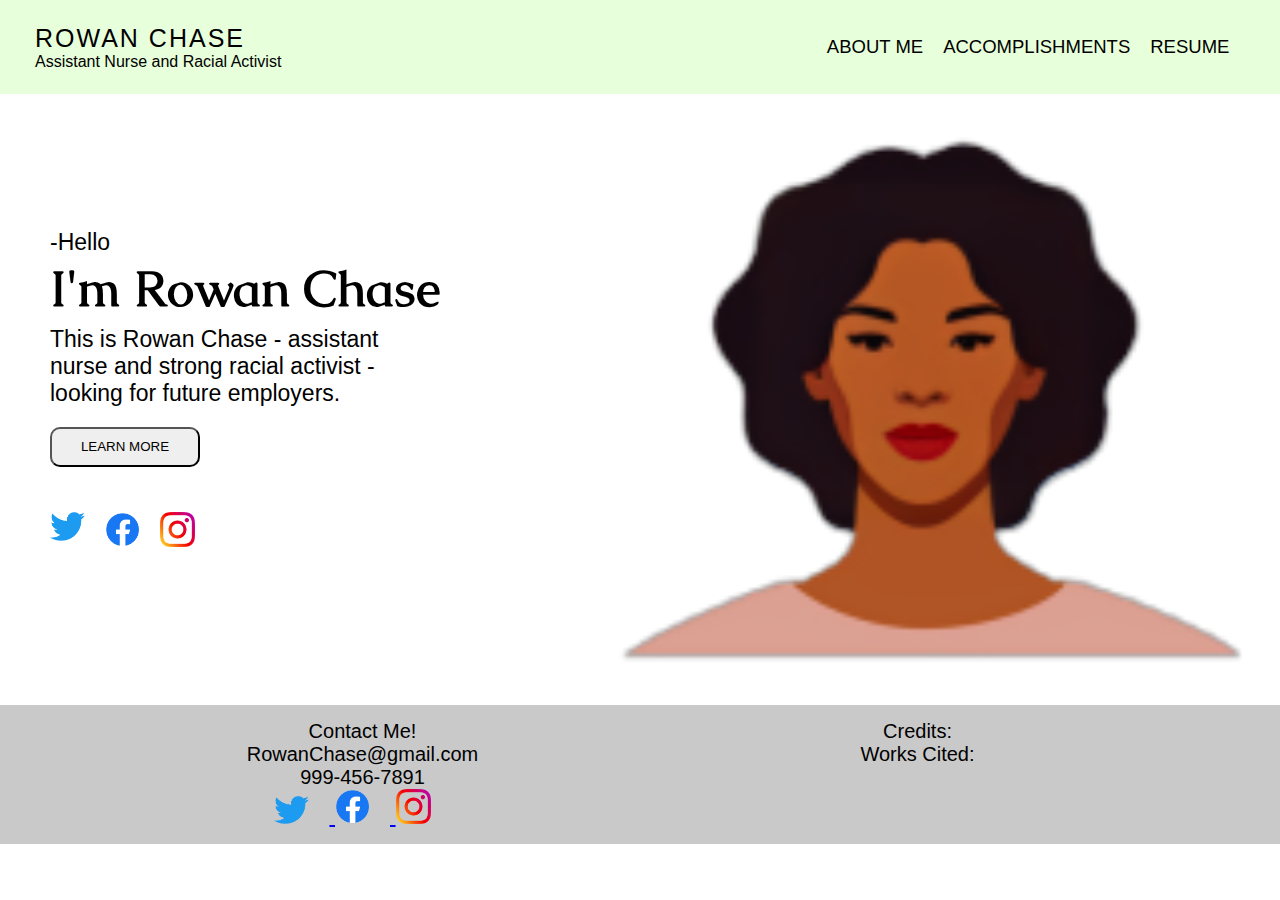
<file: index.html>
<!DOCTYPE html>
<head>
    <meta charset='utf-8'/>
    <title>Page Title</title>
    <!-- <script type="text/javascript" src="carousel.js"/> -->
    <link rel= 'stylesheet' href='styles.css'>
    <link rel="preconnect" href="https://fonts.googleapis.com">
    <link rel="preconnect" href="https://fonts.gstatic.com" crossorigin>
    <link href="https://fonts.googleapis.com/css2?family=Caudex&display=swap" rel="stylesheet">
    
    <link rel="preconnect" href="https://fonts.googleapis.com">
    <link rel="preconnect" href="https://fonts.gstatic.com" crossorigin>
    <link href="https://fonts.googleapis.com/css2?family=Caudex&family=Playfair+Display:ital@1&display=swap" rel="stylesheet">
    
    <link rel="preconnect" href="https://fonts.googleapis.com">
    <link rel="preconnect" href="https://fonts.gstatic.com" crossorigin>
    <link href="https://fonts.googleapis.com/css2?family=Poppins:wght@300;600&display=swap" rel="stylesheet">

    <link rel="preconnect" href="https://fonts.googleapis.com">
    <link rel="preconnect" href="https://fonts.gstatic.com" crossorigin>
    <link href="https://fonts.googleapis.com/css2?family=Pridi&display=swap" rel="stylesheet">

    <link rel="preconnect" href="https://fonts.googleapis.com">
    <link rel="preconnect" href="https://fonts.gstatic.com" crossorigin>
    <link href="https://fonts.googleapis.com/css2?family=Raleway&display=swap" rel="stylesheet">

    </head>
<body>
    <div class= 'container'>
        <header>
            <div class="nav-left">
                <a href="index.html" class="logo">ROWAN CHASE</a>
                <div class="nav-subtitle">Assistant Nurse and Racial Activist</div>
            </div>
            <ul>
                <li><a href="about.html">ABOUT ME</a></li>
                <li><a href="work.html">ACCOMPLISHMENTS</a></li>
                <li><a href="resume.html">RESUME</a></li>
            </ul>
        </header>

        <div class="content-wrapper">

            <div class="main-content">
                <div class="left">
                    <div class="welcome-wrapper">
                        <div class="hello">-Hello</div>
                        <div class="title">
                            <div>I'm Rowan Chase</div>
                        </div>
                        <div class="subtitle">
                            <div>This is Rowan Chase - assistant nurse and strong racial activist - looking for future employers.</div>
                        </div>
                    </div>
                    <div class="learn-more">
                        <button>LEARN MORE</button>
                    </div>
                    <div class="media-buttons">

                        <a href="https://twitter.com/marvalarva2929" class="twitter-icon social-icon">                       
                            <img src="pictures/twitter-logo-01282021/Twitter logo/PNG/2021 Twitter logo - blue.png" alt="">
                        </a>

                        <a href="https://www.facebook.com/joshua.vigel.1" class="facebook-icon social-icon">                       
                            <img src="pictures\Facebook Brand Asset Pack 2019\f-Logos-2019-1\f_Logo_Online_04_2019\Color\PNG\f_logo_RGB-Blue_58.png" alt="">
                        </a>

                        <a href="https://www.instagram.com/vigeljoshua/" class="instagram-icon social-icon">                       
                            <img src="pictures\IG-Brand-Asset-Pack-2021\IG Glyph Icon\Instagram_Glyph_Gradient_RGB.png" alt="">
                        </a>

                    </div>
                </div>
                <div class="right">
                    <div class="Rowan-pic">
                        <img src="pictures/Rowan.png" alt="">
                    </div>
                </div>
            </div>
            <footer>
                <div class="footer-wrapper">
                    <div class="footer-left">
                        <div class="footer-title">Contact Me!</div>
                        <div class="footer-email">RowanChase@gmail.com</div>
                        <div class="footer-number">999-456-7891</div>
                        <div class="footer-media-buttons">

                            <a href="https://twitter.com/marvalarva2929" class="twitter-icon social-icon">                       
                                <img src="pictures/twitter-logo-01282021/Twitter logo/PNG/2021 Twitter logo - blue.png" alt="">
                            </a>
    
                            <a href="https://www.facebook.com/joshua.vigel.1" class="facebook-icon social-icon">                       
                                <img src="pictures\Facebook Brand Asset Pack 2019\f-Logos-2019-1\f_Logo_Online_04_2019\Color\PNG\f_logo_RGB-Blue_58.png" alt="">
                            </a>
    
                            <a href="https://www.instagram.com/vigeljoshua/" class="instagram-icon social-icon">                       
                                <img src="pictures\IG-Brand-Asset-Pack-2021\IG Glyph Icon\Instagram_Glyph_Gradient_RGB.png" alt="">
                            </a>
    
                        </div>
                    </div>
                    <div class="footer-right">
                        <div class="footer-title">Credits:</div>
                        <div><a>Works Cited:</a></div>
                    </div>
                </div>
            </footer>
        </div>       
    </div>
</body>
    
<script async src="https://platform.twitter.com/widgets.js" charset="utf-8"></script>

</html>
</file>
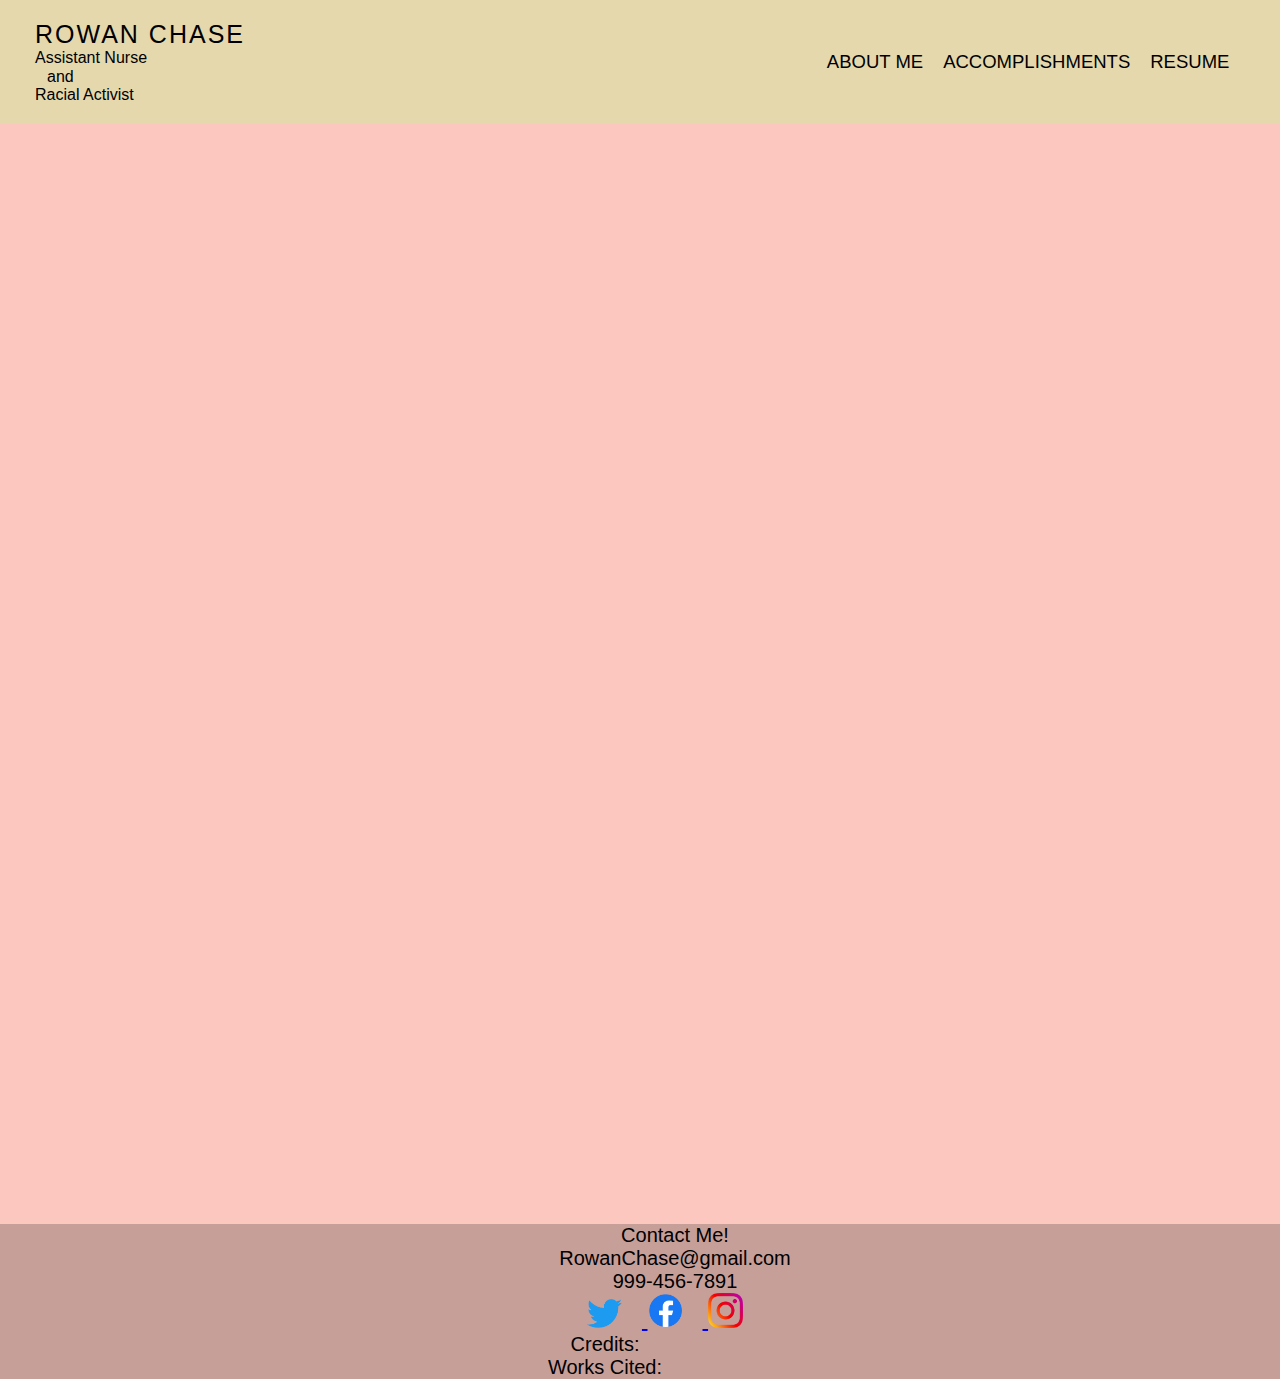
<file: bibliography.html>
<!DOCTYPE html>
<html>
    <head>
        <meta charset='utf-8'/>
        <title>Page Title</title>
        <!-- <script type="text/javascript" src="carousel.js"/> -->
        <link rel= 'stylesheet' href='styles.css'>
        <link rel="preconnect" href="https://fonts.googleapis.com">
        <link rel="preconnect" href="https://fonts.gstatic.com" crossorigin>
        <link href="https://fonts.googleapis.com/css2?family=Caudex&display=swap" rel="stylesheet">
        
        <link rel="preconnect" href="https://fonts.googleapis.com">
        <link rel="preconnect" href="https://fonts.gstatic.com" crossorigin>
        <link href="https://fonts.googleapis.com/css2?family=Caudex&family=Playfair+Display:ital@1&display=swap" rel="stylesheet">
        
        <link rel="preconnect" href="https://fonts.googleapis.com">
        <link rel="preconnect" href="https://fonts.gstatic.com" crossorigin>
        <link href="https://fonts.googleapis.com/css2?family=Poppins:wght@300;600&display=swap" rel="stylesheet">

        <link rel="preconnect" href="https://fonts.googleapis.com">
        <link rel="preconnect" href="https://fonts.gstatic.com" crossorigin>
        <link href="https://fonts.googleapis.com/css2?family=Pridi&display=swap" rel="stylesheet">

        <link rel="preconnect" href="https://fonts.googleapis.com">
        <link rel="preconnect" href="https://fonts.gstatic.com" crossorigin>
        <link href="https://fonts.googleapis.com/css2?family=Raleway&display=swap" rel="stylesheet">

        </head>
<body>
    <style>
        body{
            background-color: #FCC7BF;
        }
    </style>
    <div class= 'container'>
        <header>
            <div class="nav-left">
                <a href="index.html" class="logo">ROWAN CHASE</a>
                <div class="nav-subtitle">
                    <div class="highlight--green">Assistant Nurse</div>
                    <div class="italisize">⠀and⠀</div> 
                    <div class="highlight--yellow">Racial Activist</div>
                </div>
            </div>
            <ul>
                <li><a  class = "active-link" href="about.html">ABOUT ME</a></li>
                <li><a href="work.html">ACCOMPLISHMENTS</a></li>
                <li><a href="resume.html">RESUME</a></li>
            </ul>
        </header>
        
        <iframe src="Dreamland Burning - Work Cited Page.pdf" 
                frameborder="0" 
                height="1000px"
                width="90%"
                style=
                "align-self: center;
                justify-self: center;
                padding-top: 50px;
                padding-bottom: 50px;">
        </iframe>

            <footer>
                <div class="footer-left">
                    <div class="footer-title">Contact Me!</div>
                    <div class="footer-email">RowanChase@gmail.com</div>
                    <div class="footer-number">999-456-7891</div>
                    <div class="footer-media-buttons">

                        <a href="https://twitter.com/marvalarva2929" class="twitter-icon social-icon">                       
                            <img src="pictures/twitter-logo-01282021/Twitter logo/PNG/2021 Twitter logo - blue.png" alt="">
                        </a>

                        <a href="https://www.facebook.com/joshua.vigel.1" class="facebook-icon social-icon">                       
                            <img src="pictures\Facebook Brand Asset Pack 2019\f-Logos-2019-1\f_Logo_Online_04_2019\Color\PNG\f_logo_RGB-Blue_58.png" alt="">
                        </a>

                        <a href="https://www.instagram.com/vigeljoshua/" class="instagram-icon social-icon">                       
                            <img src="pictures\IG-Brand-Asset-Pack-2021\IG Glyph Icon\Instagram_Glyph_Gradient_RGB.png" alt="">
                        </a>

                    </div>
                </div>
                <div class="footer-right">
                    <div class="footer-title">Credits:</div>
                    <div><a>Works Cited:</a></div>
                </div>
            </footer>
        </div>

    </div>
</body>
<!--this is a test comment-->
<script>
    let slideIndex = 1;
showSlides(slideIndex);

function plusSlides(n) {
  showSlides(slideIndex += n);
}

function currentSlide(n) {
  showSlides(slideIndex = n);
}

function showSlides(n) {
  let i;
  let slides = document.getElementsByClassName("mySlides");
  let dots = document.getElementsByClassName("dot");
  if (n > slides.length) {slideIndex = 1}    
  if (n < 1) {slideIndex = slides.length}
  for (i = 0; i < slides.length; i++) {
    slides[i].style.display = "none";  
  }
  for (i = 0; i < dots.length; i++) {
    dots[i].className = dots[i].className.replace(" active", "");
  }
  slides[slideIndex-1].style.display = "block";  
  dots[slideIndex-1].className += " active";
}
</script>
</html>
</file>
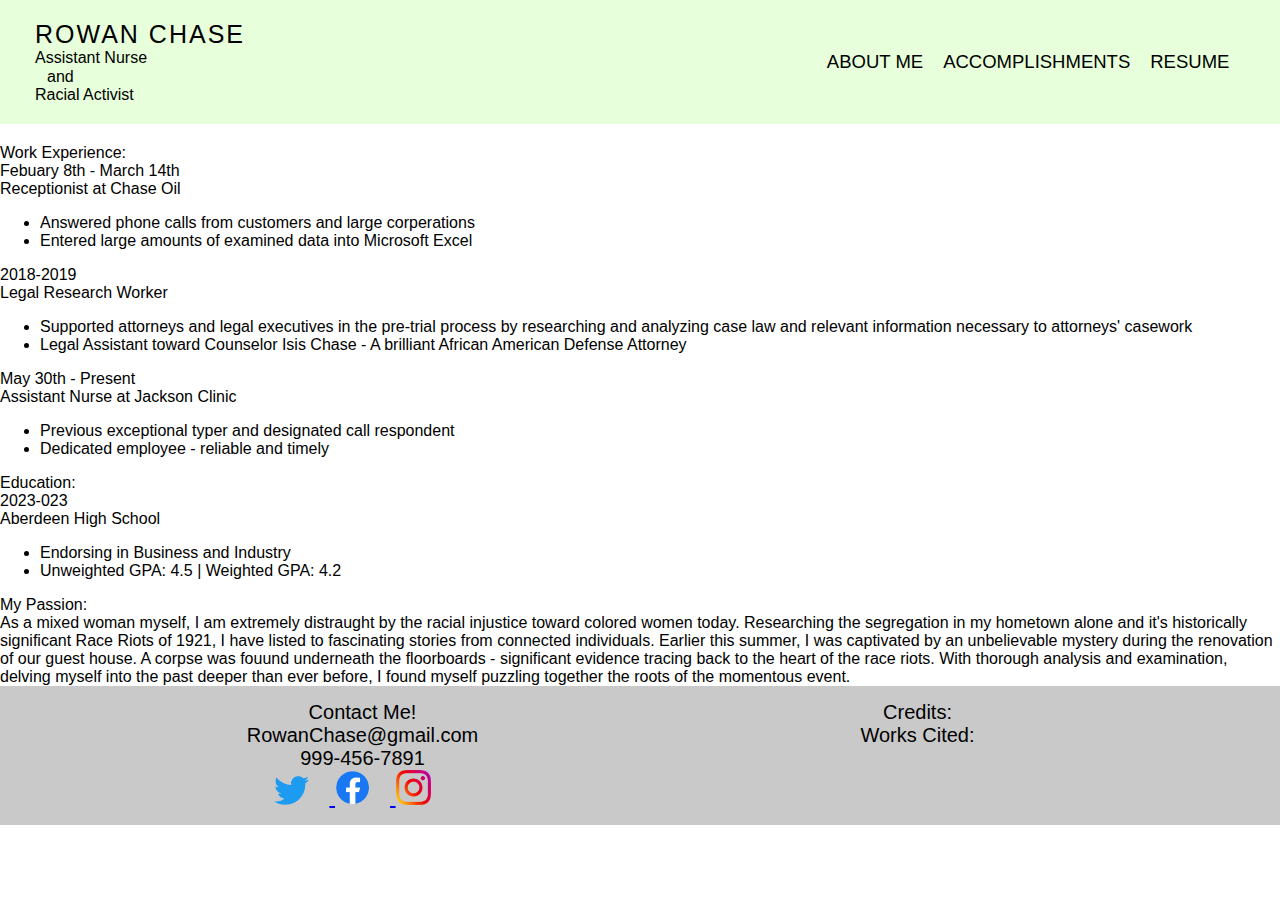
<file: resume.html>
<!DOCTYPE html>

<html>
    <head>
        <meta charset='utf-8'/>
        <title>Page Title</title>
        <!-- <script type="text/javascript" src="carousel.js"/> -->
        <link rel= 'stylesheet' href='styles.css'>
        <link rel="preconnect" href="https://fonts.googleapis.com">
        <link rel="preconnect" href="https://fonts.gstatic.com" crossorigin>
        <link href="https://fonts.googleapis.com/css2?family=Caudex&display=swap" rel="stylesheet">
        
        <link rel="preconnect" href="https://fonts.googleapis.com">
        <link rel="preconnect" href="https://fonts.gstatic.com" crossorigin>
        <link href="https://fonts.googleapis.com/css2?family=Caudex&family=Playfair+Display:ital@1&display=swap" rel="stylesheet">
        
        <link rel="preconnect" href="https://fonts.googleapis.com">
        <link rel="preconnect" href="https://fonts.gstatic.com" crossorigin>
        <link href="https://fonts.googleapis.com/css2?family=Poppins:wght@300;600&display=swap" rel="stylesheet">

        <link rel="preconnect" href="https://fonts.googleapis.com">
        <link rel="preconnect" href="https://fonts.gstatic.com" crossorigin>
        <link href="https://fonts.googleapis.com/css2?family=Pridi&display=swap" rel="stylesheet">

        <link rel="preconnect" href="https://fonts.googleapis.com">
        <link rel="preconnect" href="https://fonts.gstatic.com" crossorigin>
        <link href="https://fonts.googleapis.com/css2?family=Raleway&display=swap" rel="stylesheet">

        </head>
        <style>
            body{
                background-color: white;
            }
        </style>
<body>
    <header>
        <div class="nav-left">
            <a href="index.html" class="logo">ROWAN CHASE</a>
            <div class="nav-subtitle">
                <div class="highlight--green">Assistant Nurse</div>
                <div class="italisize">⠀and⠀</div> 
                <div class="highlight--yellow">Racial Activist</div>
            </div>
        </div>
        <ul>
            <li><a href="about.html">ABOUT ME</a></li>
            <li><a href="work.html">ACCOMPLISHMENTS</a></li>
            <li><a class = "active-link" href="resume.html">RESUME</a></li>
        </ul>
    </header>
    <div class= 'container'>
    <div class="content-wrapper">
        <div class="welcome-wrapper">
        </div>
        <div class="resume-topic-block-wrapper">
            <div class="resume-topic-block-title">
                <div class="rectangle"></div>
                <div class="title-text">Work Experience:</div>
            </div>
            <div class="resume-topic-block-text">
                <div class="date-text">Febuary 8th - March 14th</div>
                <div class="list-title">Receptionist at Chase Oil</div>
                <div class="resume-list">
                    <ul>
                        <li>Answered phone calls from customers and large corperations</li>
                        <li>Entered large amounts of examined data into Microsoft Excel</li>
                    </ul>
                </div>
            </div>

            <div class="resume-topic-block-text">
                <div class="date-text">2018-2019</div>
                <div class="list-title">Legal Research Worker</div>
                <div class="resume-list">
                    <ul>
                        <li>Supported attorneys and legal executives in the pre-trial process by researching and analyzing case law and relevant information necessary to attorneys' casework</li>
                        <li>Legal Assistant toward Counselor Isis Chase - A brilliant African American Defense Attorney</li>
                    </ul>
                </div>
            </div>

            <div class="resume-topic-block-text">
                <div class="date-text">May 30th - Present</div>
                <div class="list-title">Assistant Nurse at Jackson Clinic</div>
                <div class="resume-list">
                    <ul>
                        <li>Previous exceptional typer and designated call respondent</li>
                        <li>Dedicated employee - reliable and timely</li>
                    </ul>
                </div>
            </div>
        </div>

        <div class="resume-topic-block-wrapper">
            <div class="resume-topic-block-title">
                <div class="rectangle"></div>
                <div class="title-text">Education:</div>
            </div>
            <div class="resume-topic-block-text">
                <div class="date-text">2023-023</div>
                <div class="list-title">Aberdeen High School</div>
                <div class="resume-list">
                    <ul>
                        <li>Endorsing in Business and Industry</li>
                        <li>Unweighted GPA: 4.5 | Weighted GPA: 4.2</li>
                    </ul>
                </div>
            </div>
        </div>

        <div class="resume-topic-block-wrapper">
            <div class="resume-topic-block-title">
                <div class="rectangle"></div>
                <div class="title-text">My Passion:</div>
            </div>
            <div class="resume-topic-block-text">
                <div class="generic-text">As a mixed woman myself, I am extremely distraught by the racial injustice toward colored women today. Researching the segregation in my hometown alone and it's historically significant Race Riots of 1921, I have listed to fascinating stories from connected individuals. Earlier this summer, I was captivated by an unbelievable mystery during the renovation of our guest house. A corpse was fouund underneath the floorboards - significant evidence tracing back to the heart of the race riots. With thorough analysis and examination, delving myself into the past deeper than ever before, I found myself puzzling together the roots of the momentous event.</div>
            </div>
        </div>

        <footer>
            <div class="footer-wrapper">
                <div class="footer-left">
                    <div class="footer-title">Contact Me!</div>
                    <div class="footer-email">RowanChase@gmail.com</div>
                    <div class="footer-number">999-456-7891</div>
                    <div class="footer-media-buttons">

                        <a href="https://twitter.com/marvalarva2929" class="twitter-icon social-icon">                       
                            <img src="pictures/twitter-logo-01282021/Twitter logo/PNG/2021 Twitter logo - blue.png" alt="">
                        </a>

                        <a href="https://www.facebook.com/joshua.vigel.1" class="facebook-icon social-icon">                       
                            <img src="pictures\Facebook Brand Asset Pack 2019\f-Logos-2019-1\f_Logo_Online_04_2019\Color\PNG\f_logo_RGB-Blue_58.png" alt="">
                        </a>

                        <a href="https://www.instagram.com/vigeljoshua/" class="instagram-icon social-icon">                       
                            <img src="pictures\IG-Brand-Asset-Pack-2021\IG Glyph Icon\Instagram_Glyph_Gradient_RGB.png" alt="">
                        </a>

                    </div>
                </div>
                <div class="footer-right">
                    <div class="footer-title">Credits:</div>
                    <div><a>Works Cited:</a></div>
                </div>
            </div>
        </footer>
        </div>

    </div>
    
    </div>
</body>
<script>
let slideIndex = 1;
showSlides(slideIndex);

function plusSlides(n) {
  showSlides(slideIndex += n);
}

function currentSlide(n) {
  showSlides(slideIndex = n);
}

function showSlides(n) {
  let i;
  let slides = document.getElementsByClassName("mySlides");
  let dots = document.getElementsByClassName("dot");
  if (n > slides.length) {slideIndex = 1}    
  if (n < 1) {slideIndex = slides.length}
  for (i = 0; i < slides.length; i++) {
    slides[i].style.display = "none";  
  }
  for (i = 0; i < dots.length; i++) {
    dots[i].className = dots[i].className.replace(" active", "");
  }
  slides[slideIndex-1].style.display = "block";  
  dots[slideIndex-1].className += " active";
}

</script>
</html>
</file>
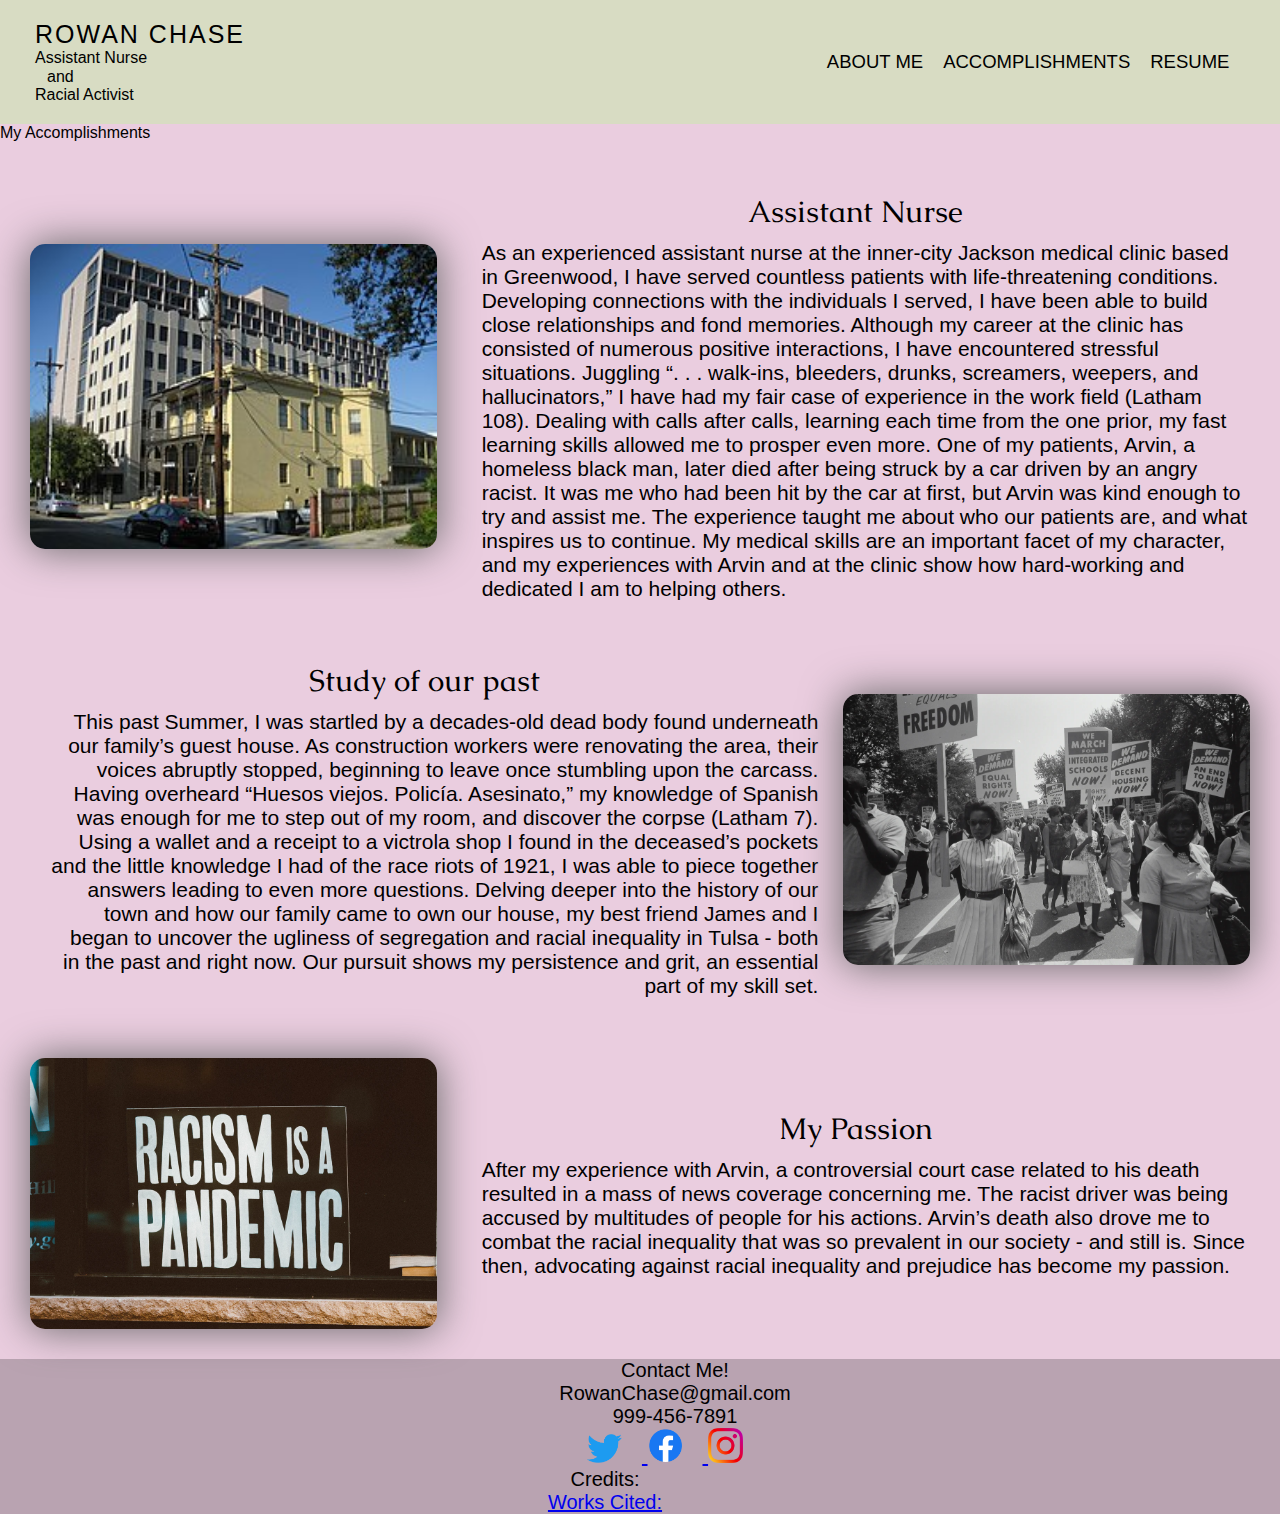
<file: work.html>
<!DOCTYPE html>
<html>
    <head>
        <meta charset='utf-8'/>
        <title>Page Title</title>
        <!-- <script type="text/javascript" src="carousel.js"/> -->
        <link rel= 'stylesheet' href='styles.css'>
        <link rel="preconnect" href="https://fonts.googleapis.com">
        <link rel="preconnect" href="https://fonts.gstatic.com" crossorigin>
        <link href="https://fonts.googleapis.com/css2?family=Caudex&display=swap" rel="stylesheet">
        
        <link rel="preconnect" href="https://fonts.googleapis.com">
        <link rel="preconnect" href="https://fonts.gstatic.com" crossorigin>
        <link href="https://fonts.googleapis.com/css2?family=Caudex&family=Playfair+Display:ital@1&display=swap" rel="stylesheet">
        
        <link rel="preconnect" href="https://fonts.googleapis.com">
        <link rel="preconnect" href="https://fonts.gstatic.com" crossorigin>
        <link href="https://fonts.googleapis.com/css2?family=Poppins:wght@300;600&display=swap" rel="stylesheet">

        <link rel="preconnect" href="https://fonts.googleapis.com">
        <link rel="preconnect" href="https://fonts.gstatic.com" crossorigin>
        <link href="https://fonts.googleapis.com/css2?family=Pridi&display=swap" rel="stylesheet">

        <link rel="preconnect" href="https://fonts.googleapis.com">
        <link rel="preconnect" href="https://fonts.gstatic.com" crossorigin>
        <link href="https://fonts.googleapis.com/css2?family=Raleway&display=swap" rel="stylesheet">

        </head>
        <style>
            body{
                background-color: #EACDDF;
            }
        </style>
<body>
    <header>
        <div class="nav-left">
            <a href="index.html" class="logo">ROWAN CHASE</a>
            <div class="nav-subtitle">
                <div class="highlight--green">Assistant Nurse</div>
                <div class="italisize">⠀and⠀</div> 
                <div class="highlight--yellow">Racial Activist</div>
            </div>
        </div>
        <ul>
            <li><a href="about.html">ABOUT ME</a></li>
            <li><a class = "active-link" href="work.html">ACCOMPLISHMENTS</a></li>
            <li><a href="resume.html">RESUME</a></li>
        </ul>
    </header>
    <div class= 'container'>
    <div class="content-wrapper">
        <div class="welcome-wrapper">
            <div class="wrk-title">
                <div>My Accomplishments</div>
            </div>
        </div>
        <div class="topic-block-wrapper">
            <div class="topic-block-left-img">
                <div class="left-side">
                    


                    <div class="topic-img-wrapper ">
                        <img src="pictures/BalconyJacksonClinicNov07.jpg" alt="">
                        <div class="img-caption"></div>
                    </div>

                </div>

                <div class="right-side">
                                    
                <div class="topic-title">
                    <div class="topic-title-text">Assistant Nurse</div>
                </div>
                    <div class="topic-text-wrapper">
                        <div>As an experienced assistant nurse at the inner-city Jackson medical clinic based in Greenwood, I have served countless patients with life-threatening conditions. Developing connections with the individuals I served, I have been able to build close relationships and fond memories. Although my career at the clinic has consisted of numerous positive interactions, I have encountered stressful situations. Juggling “. . . walk-ins, bleeders, drunks, screamers, weepers, and hallucinators,” I have had my fair case of experience in the work field (Latham 108). Dealing with calls after calls, learning each time from the one prior, my fast learning skills allowed me to prosper even more. One of my patients, Arvin, a homeless black man, later died after being struck by a car driven by an angry racist. It was me who had been hit by the car at first, but Arvin was kind enough to try and assist me. The experience taught me about who our patients are, and what inspires us to continue. My medical skills are an important facet of my character, and my experiences with Arvin and at the clinic show how hard-working and dedicated I am to helping others.
                        </div>
                    </div>
                </div>
            </div>
        </div>

        <div class="topic-block-wrapper">
            <div class="topic-block-right-img">
                <div class="left-side">

                    <div class="topic-title">
                        <div class="topic-title-text">
                            Study of our past
                        </div>
                    </div>

                    <div class="topic-text-wrapper">
                        <div>This past Summer, I was startled by a decades-old dead body found underneath our family’s guest house. As construction workers were renovating the area, their voices abruptly stopped, beginning to leave once stumbling upon the carcass. Having overheard “Huesos viejos. Policía. Asesinato,” my knowledge of Spanish was enough for me to step out of my room, and discover the corpse (Latham 7). Using a wallet and a receipt to a victrola shop I found in the deceased’s pockets and the little knowledge I had of the race riots of 1921, I was able to piece together answers leading to even more questions. Delving deeper into the history of our town and how our family came to own our house, my best friend James and I began to uncover the ugliness of segregation and racial inequality in Tulsa - both in the past and right now. Our pursuit shows my persistence and grit, an essential part of my skill set.

                        </div>
                    </div>
                </div>

                <div class="right-side">
                    <div class="topic-img-wrapper">
                        <img src="pictures/Racism.webp" alt="">
                    </div>
                </div>
            </div>
        </div>

        <div class="topic-block-wrapper">
            <div class="topic-block-left-img">
                <div class="left-side">
                    <div class="topic-img-wrapper">
                        <img src="pictures/Racism 2.webp" alt="">
                    </div>
                </div>

                <div class="right-side">
                    <div class="topic-title">
                        <div class="topic-title-text">
                            My Passion
                        </div>
                    </div>
                    
                    <div class="topic-text-wrapper">
                        <div>After my experience with Arvin, a controversial court case related to his death resulted in a mass of news coverage concerning me. The racist driver was being accused by multitudes of people for his actions. Arvin’s death also drove me to combat the racial inequality that was so prevalent in our society - and still is. Since then, advocating against racial inequality and prejudice has become my passion. </div>
                    </div>
                </div>
            </div>
        </div>
        <footer>
            <div class="footer-left">
                <div class="footer-title">Contact Me!</div>
                <div class="footer-email">RowanChase@gmail.com</div>
                <div class="footer-number">999-456-7891</div>
                <div class="footer-media-buttons">

                    <a href="https://twitter.com/marvalarva2929" class="twitter-icon social-icon">                       
                        <img src="pictures/twitter-logo-01282021/Twitter logo/PNG/2021 Twitter logo - blue.png" alt="">
                    </a>

                    <a href="https://www.facebook.com/joshua.vigel.1" class="facebook-icon social-icon">                       
                        <img src="pictures\Facebook Brand Asset Pack 2019\f-Logos-2019-1\f_Logo_Online_04_2019\Color\PNG\f_logo_RGB-Blue_58.png" alt="">
                    </a>

                    <a href="https://www.instagram.com/vigeljoshua/" class="instagram-icon social-icon">                       
                        <img src="pictures\IG-Brand-Asset-Pack-2021\IG Glyph Icon\Instagram_Glyph_Gradient_RGB.png" alt="">
                    </a>

                </div>
            </div>
            <div class="footer-right">
                <div class="footer-title">Credits:</div>
                <div><a href="bibliography.html"
                        style="z-index: 50000;">
                    Works Cited:</a></div>
            </div>
        </footer>
    </div>
    
    </div>
</body>
<script>
let slideIndex = 1;
showSlides(slideIndex);

function plusSlides(n) {
  showSlides(slideIndex += n);
}

function currentSlide(n) {
  showSlides(slideIndex = n);
}

function showSlides(n) {
  let i;
  let slides = document.getElementsByClassName("mySlides");
  let dots = document.getElementsByClassName("dot");
  if (n > slides.length) {slideIndex = 1}    
  if (n < 1) {slideIndex = slides.length}
  for (i = 0; i < slides.length; i++) {
    slides[i].style.display = "none";  
  }
  for (i = 0; i < dots.length; i++) {
    dots[i].className = dots[i].className.replace(" active", "");
  }
  slides[slideIndex-1].style.display = "block";  
  dots[slideIndex-1].className += " active";
}

</script>
</html>
</file>
<file: styles.css>
/*Master Styles*/
body::-webkit-scrollbar {
    margin: 0px;
    padding: 0px;
    font-family: 'Segoe UI', Tahoma, Geneva, Verdana, sans-serif;
    display: none;
    -ms-overflow-style: none;
    scrollbar-width: 0;
}
body {
    margin: 0px;
    font-family: 'Segoe UI', Tahoma, Geneva, Verdana, sans-serif;    
/*     background-image: url("pictures/background8.webp");
 */
    background-color(#A7C7E7);
}
header {
    
    top: 0px;
    
    width: 98%;
    display: flex;
    justify-content: space-between;
    align-items: center;
    padding: 20px;
    padding-left: 35px;padding-right: 0px;background-color: rgba(177, 255, 134, 0.301);
}

header .logo{
    position: relative;
    color: black;
    text-decoration: none;
    font-size: 25px;
    letter-spacing: 2px;
}

header ul{
    position: relative;
    display: flex;
    
    
    padding: 0px 50px;
flex-direction: row;}

header ul li{
    position: relative;
    list-style: none;
    border-bottom: 1px transparent black;
}

header ul li a{
    position: relative;
    margin: 0px 10px;
    text-decoration: none;
    color: black;
    font-size: 18.5px;
}

footer{
    background-color: rgba(40, 40, 40, 0.25);
}
.container {
    display: grid;
    grid-template-columns: 1fr;
}
.content-wrapper{
    padding-top: 0px;
    padding-left: 0px;
    padding-right: 0px;
    min-height: max-content;
    z-index: -1;
}
.placement-text{
    padding-top: 200px;
    font-size: 100px;
}

/*main-content Styles*/
.main-content{
    display: grid;
    grid-template-columns: 2fr 1fr;
}

.main-content .left{
    display: flex;
    flex-direction: column;
    padding-left: 50px;
    justify-content: left;
    align-items: left;
    align-self: center;
}
.main-content .right{
    display: flex;
    justify-content: right;
    align-items: center;
}

/*Home Page Welcome Styles*/
.hello{
    font-size: 23px;
    
}

.welcome-wrapper {
    display: flex;
    flex-direction: column;
    padding-bottom: 20px;
}
.welcome-wrapper > .title{
    display: flex;
    justify-content: left;
    align-content: center;
    font-size: 50px;
    font-weight: bold;
    padding-bottom: 5px;
    font-family: 'Caudex';
}

.welcome-wrapper > .subtitle{
    display: flex;
    flex-direction: row;
    justify-content: left;
    align-content: center;
    font-size: 23px;
    font-weight: normal;
}
.welcome-wrapper > .subtitle > *{
    width: 70%;
    text-align: left;
}

.learn-more{
padding-bottom: 25px;
}
.Rowan-pic > img{
    width: 700px;
    height: auto;
}
/*Social Media & more icon styles*/
.learn-more > button{
    width: 150px;
    height: 40px;
    border-radius: 10px;
}
.media-buttons{
    display: flex;
    flex-direction: row;
    align-items: left;
    padding: 20px;
    padding-left: 0px;
}

.social-icon > img{
    height: auto;
    width: 35px;
    cursor: pointer;
    padding-right: 20px;
}

.social-icon > a{
    width: 50px;
}
/*footer Styles*/
.footer-wrapper{
    display: grid;
    grid-template-columns: 1fr 1fr;
    padding: 15px;
}

.footer-left{
    display: flex;
    flex-direction: column;
    padding-left: 70px;
    align-items: center;
}
.footer-left > div{
    font-size: 20px;
}

.footer-right{
    display: flex;
    flex-direction: column;
    padding-right: 70px;
    align-items: center;
}
.footer-right > div{
    font-size: 20px;
}

/*Topic Block Styles*/
.topic-block-wrapper{
    display: flex;
    flex-direction: column;
    position: relative;
    padding: 20px;
}
.topic-title{
    justify-self: center;
    align-self: center;
}
.topic-title-text{
    align-self: center;
    justify-self: center;
    text-align: center;
    font-size: 30px; 
    font:bold;
    padding-bottom: 10px;
    font-family: 'Caudex';
    }
.topic-block-left-img{
    display: grid;
    grid-template-columns: 1fr 2fr;
    padding: 10px;
    border-radius: 15px;
    background-blend-mode: darken;
    opacity: 1;
    /*box-shadow: 0px 0px 40px 0.1px dimgray;*/
}
.topic-block-right-img{
    display: grid;
    grid-template-columns: 2fr 1fr;
    padding: 10px;
    border-radius: 15px;
    background-blend-mode: darken;
    opacity: 1;
    }
.topic-block-left-img > .right-side{
    justify-self: left;
    align-self: center;
    padding-left: 25px; /*for the text next to the image*/
}
.topic-block-left-img > .left-side{
    justify-self: left;
    align-self: center;
}
.topic-block-right-img > .left-side{
    justify-self: right;
    align-self: center;
    padding-right: 25px; /*for the text next to the image*/
}
.topic-block-right-img > .right-side{
    justify-self: right;
    align-self: center;
}
.topic-block-left-img > .right-side > .topic-text-wrapper > *{
    text-align: left;
}

.topic-block-right-img > .left-side > .topic-text-wrapper > *{
    text-align: right;
}
.right-side{
    justify-self: right;
    margin: 0px;
}
.left-side{
    justify-self: left;
    margin: 0px;
}

.topic-img-wrapper > a > img{
    margin: 0px;
    height: auto;
    width: 500px;
    border-radius: 15px;
    max-width: 100%;
    max-height: 100%;
    display: block;
}

.topic-img-wrapper > img{
    margin: 0px;
    height: auto;
    width: 500px;
    border-radius: 15px;
    max-width: 100%;
    max-height: 100%;
    display: block;
    box-shadow: 0px 0px 40px 0.1px dimgray;

}
.topic-text-wrapper{
    display: flex;
    flex-direction: column;
    padding-left: 20px;
    justify-content: center;
}
.topic-text-wrapper > *{
    font-size: 21px;
    text-align: center;
}
</file>
